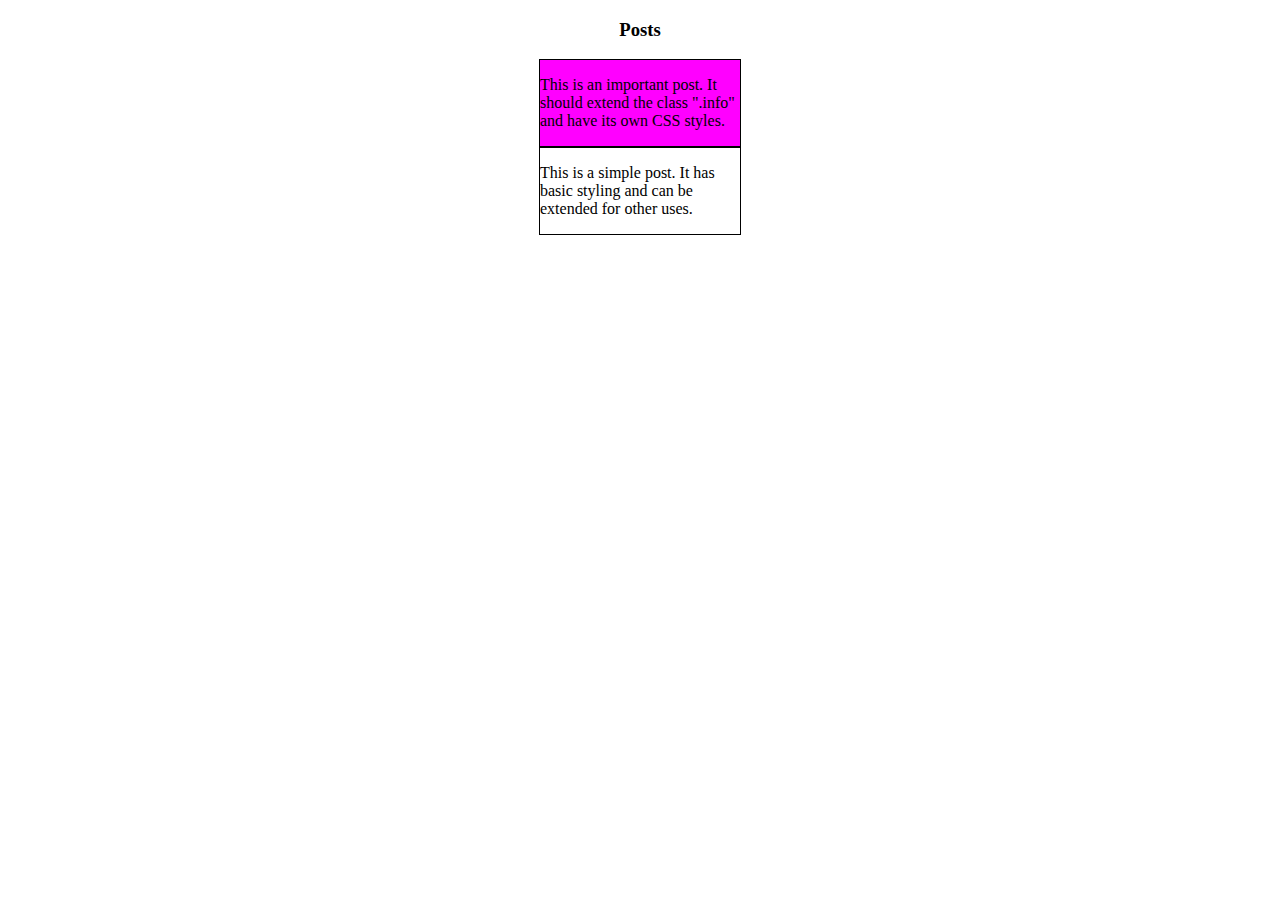
<file: front-end-libraries/sass/index.html>
<!DOCTYPE html>
<html lang="en">

<head>
    <meta charset="UTF-8">
    <meta http-equiv="X-UA-Compatible" content="IE=edge">
    <meta name="viewport" content="width=device-width, initial-scale=1.0">
    <link rel="stylesheet" href="style.css">
    <title>Document</title>
</head>

<body>
    <h3>Posts</h3>
    <div class="info-important">
      <p>This is an important post. It should extend the class ".info" and have its own CSS styles.</p>
    </div>
    
    <div class="info">
      <p>This is a simple post. It has basic styling and can be extended for other uses.</p>
    </div>
</body>

</html>
</file>
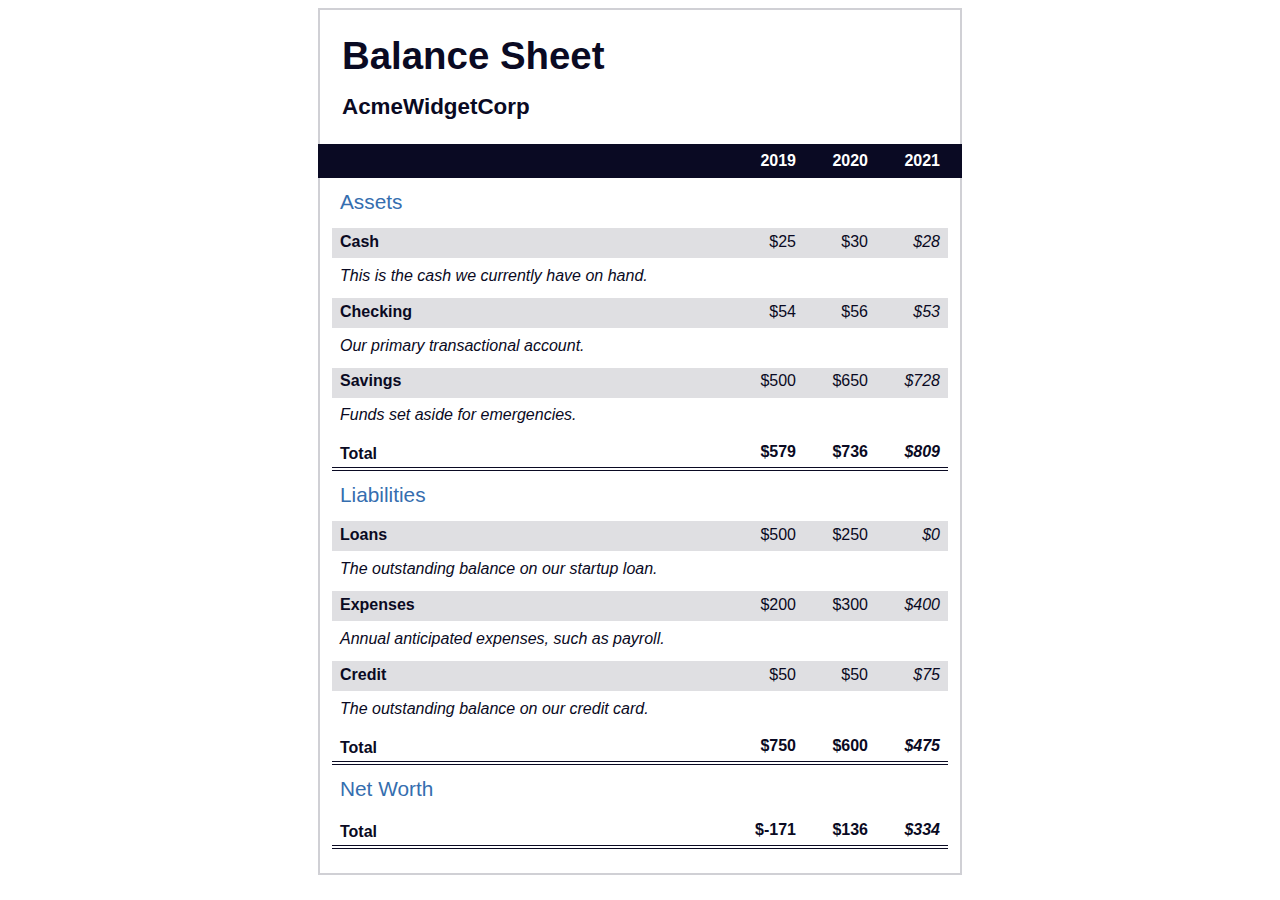
<file: responsive-web-design/balance-sheet/index.html>
<!DOCTYPE html>
<html>
  <head>
    <meta charset="UTF-8">
    <meta name="viewport" content="width=device-width, initial-scale=1.0">
    <title>Balance Sheet</title>
    <link rel="stylesheet" type="text/css" href="./styles.css">
  </head>
  <body>
    <main>
      <section>
        <h1>
          <span class="flex">
            <span>AcmeWidgetCorp</span>
            <span>Balance Sheet</span>
          </span>
        </h1>
        <div id="years" aria-hidden="true">
          <span class="year">2019</span>
          <span class="year">2020</span>
          <span class="year">2021</span>
        </div>
        <div class="table-wrap">
          <table>
            <caption>Assets</caption>
            <thead>
              <tr>
                <td></td>
                <th><span class="sr-only year">2019</span></th>
                <th><span class="sr-only year">2020</span></th>
                <th class="current"><span class="sr-only year">2021</span></th>
              </tr>
            </thead>
            <tbody>
              <tr class="data">
                <th>Cash <span class="description">This is the cash we currently have on hand.</span></th>
                <td>$25</td>
                <td>$30</td>
                <td class="current">$28</td>
              </tr>
              <tr class="data">
                <th>Checking <span class="description">Our primary transactional account.</span></th>
                <td>$54</td>
                <td>$56</td>
                <td class="current">$53</td>
              </tr>
              <tr class="data">
                <th>Savings <span class="description">Funds set aside for emergencies.</span></th>
                <td>$500</td>
                <td>$650</td>
                <td class="current">$728</td>
              </tr>
              <tr class="total">
                <th>Total <span class="sr-only">Assets</span></th>
                <td>$579</td>
                <td>$736</td>
                <td class="current">$809</td>
              </tr>
            </tbody>
          </table>
          <table>
            <caption>Liabilities</caption>
            <thead>
              <tr>
              <td></td>
              <th><span class="sr-only">2019</span></th>
              <th><span class="sr-only">2020</span></th>
              <th><span class="sr-only">2021</span></th>
              </tr>
            </thead>
            <tbody>
              <tr class="data">
                <th>Loans <span class="description">The outstanding balance on our startup loan.</span></th>
                <td>$500</td>
                <td>$250</td>
                <td class="current">$0</td>
              </tr>
              <tr class="data">
                <th>Expenses <span class="description">Annual anticipated expenses, such as payroll.</span></th>
                <td>$200</td>
                <td>$300</td>
                <td class="current">$400</td>
              </tr>
              <tr class="data">
                <th>Credit <span class="description">The outstanding balance on our credit card.</span></th>
                <td>$50</td>
                <td>$50</td>
                <td class="current">$75</td>
              </tr>
              <tr class="total">
                <th>Total <span class="sr-only">Liabilities</span></th>
                <td>$750</td>
                <td>$600</td>
                <td class="current">$475</td>
              </tr>
            </tbody>
          </table>
          <table>
            <caption>Net Worth</caption>
            <thead>
              <tr>
              <td></td>
              <th><span class="sr-only">2019</span></th>
              <th><span class="sr-only">2020</span></th>
              <th><span class="sr-only">2021</span></th>
              </tr>
            </thead>
            <tbody>
              <tr class="total">
                <th>Total <span class="sr-only">Net Worth</span></th>
                <td>$-171</td>
                <td>$136</td>
                <td class="current">$334</td>
              </tr>
            </tbody>
          </table>
        </div>
      </section>
    </main>
  </body>
</html>
</file>
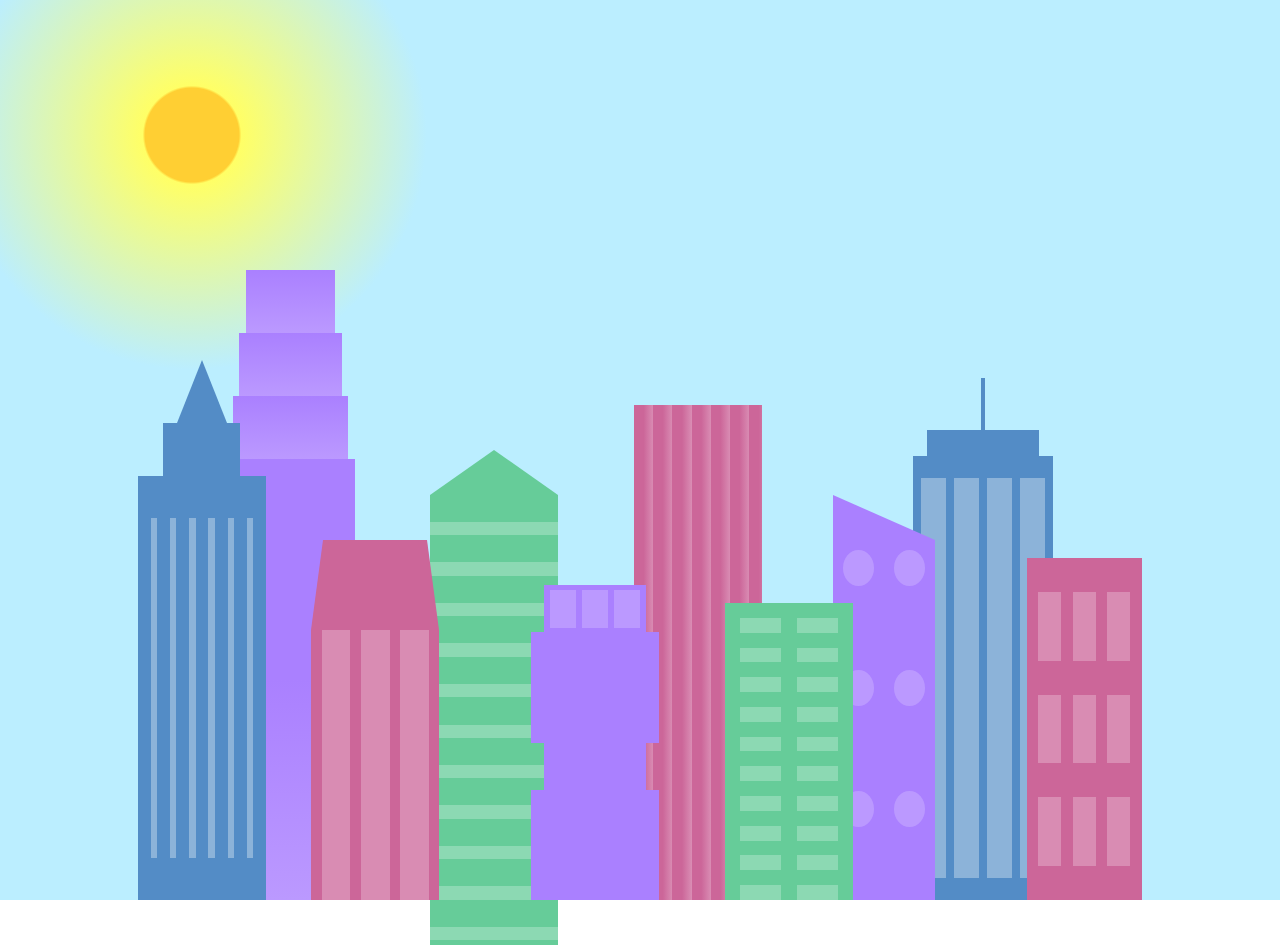
<file: responsive-web-design/city-skyline/index.html>
<!DOCTYPE html>
<html>    
  <head>
    <title>City Skyline</title>
    <link href="styles.css" rel="stylesheet" type="text/css" />   
  </head>

  <body>
    <div class="background-buildings sky">
      <div></div>
      <div></div>
      <div class="bb1 building-wrap">
        <div class="bb1a bb1-window"></div>
        <div class="bb1b bb1-window"></div>
        <div class="bb1c bb1-window"></div>
        <div class="bb1d"></div>
      </div>
      <div class="bb2">
        <div class="bb2a"></div>
        <div class="bb2b"></div>
      </div>
      <div class="bb3"></div>
      <div></div>
      <div class="bb4 building-wrap">
        <div class="bb4a"></div>
        <div class="bb4b"></div>
        <div class="bb4c window-wrap">
          <div class="bb4-window"></div>
          <div class="bb4-window"></div>
          <div class="bb4-window"></div>
          <div class="bb4-window"></div>
        </div>
      </div>
      <div></div>
      <div></div>
    </div>

    <div class="foreground-buildings">
      <div></div>
      <div></div>
      <div class="fb1 building-wrap">
        <div class="fb1a"></div>
        <div class="fb1b"></div>
        <div class="fb1c"></div>
      </div>
      <div class="fb2">
        <div class="fb2a"></div>
        <div class="fb2b window-wrap">
          <div class="fb2-window"></div>
          <div class="fb2-window"></div>
          <div class="fb2-window"></div>
        </div>
      </div>
      <div></div>
      <div class="fb3 building-wrap">
        <div class="fb3a window-wrap">
          <div class="fb3-window"></div>
          <div class="fb3-window"></div>
          <div class="fb3-window"></div>
        </div>
        <div class="fb3b"></div>
        <div class="fb3a"></div>
        <div class="fb3b"></div>
      </div>
      <div class="fb4">
        <div class="fb4a"></div>
        <div class="fb4b">
          <div class="fb4-window"></div>
          <div class="fb4-window"></div>
          <div class="fb4-window"></div>
          <div class="fb4-window"></div>
          <div class="fb4-window"></div>
          <div class="fb4-window"></div>
        </div>
      </div>
      <div class="fb5"></div>
      <div class="fb6"></div>
      <div></div>
      <div></div>
    </div>
  </body>
</html>
</file>
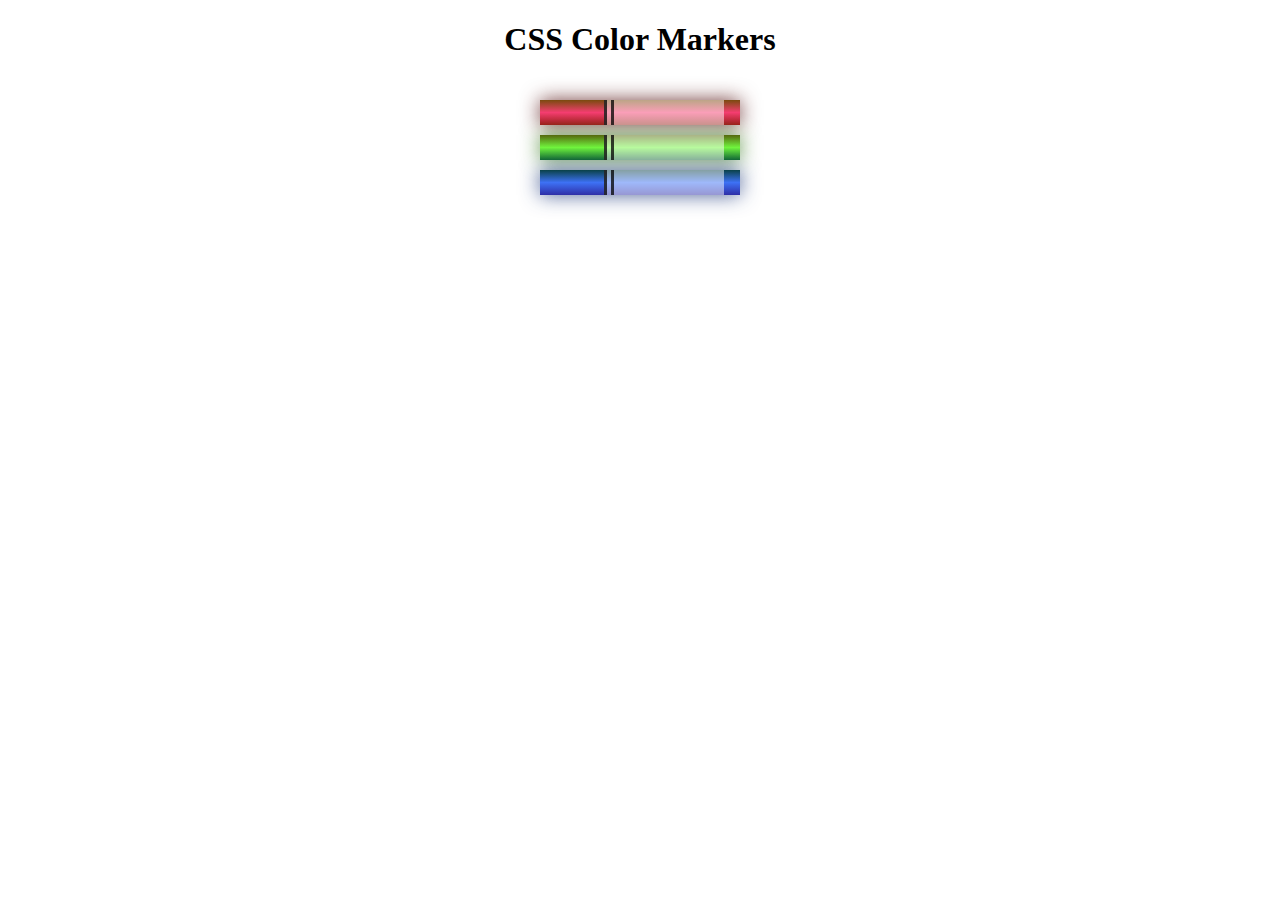
<file: responsive-web-design/colored-markers/index.html>
<!DOCTYPE html>
<html>
  <head>
    <meta charset="utf-8">
    <meta name="viewport" content="width=device-width, initial-scale=1.0">
    <title>Colored Markers</title>
    <link rel="stylesheet" type="text/css" href="styles.css">
  </head>
  <body>
    <h1>CSS Color Markers</h1>
    <div class="container">
      <div class="marker red">
        <div class="cap"></div>
        <div class="sleeve"></div>
      </div>
      <div class="marker green">
        <div class="cap"></div>
        <div class="sleeve"></div>
      </div>
      <div class="marker blue">
        <div class="cap"></div>
        <div class="sleeve"></div>
      </div>
    </div>
  </body>
</html>
</file>
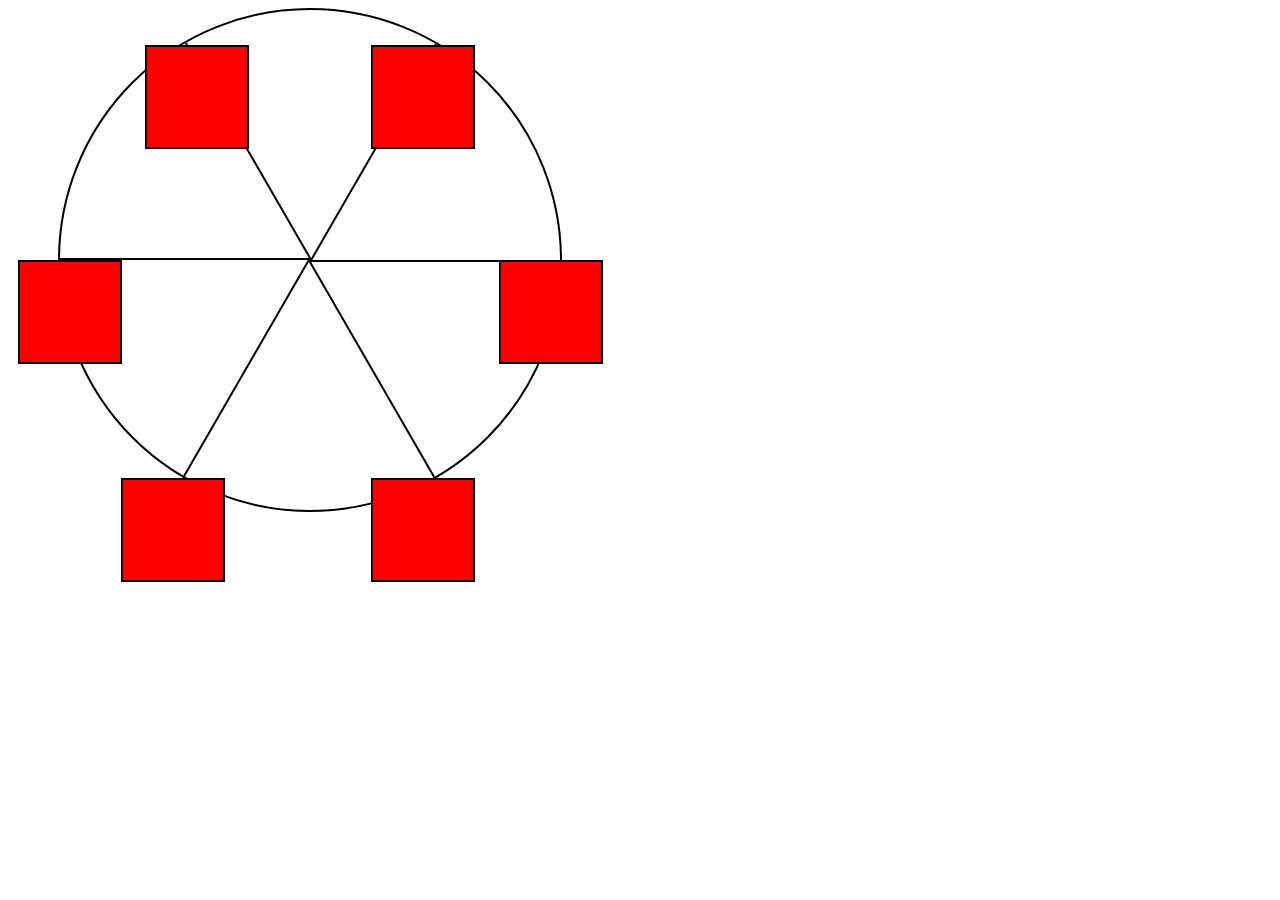
<file: responsive-web-design/ferris-wheel/index.html>
<!DOCTYPE html>
<html>
  <head>
    <meta charset="UTF-8">
    <title>Ferris Wheel</title>
    <link rel="stylesheet" href="./styles.css">
  </head>
  <body>
    <div class="wheel">
      <span class="line"></span>
      <span class="line"></span>
      <span class="line"></span>
      <span class="line"></span>
      <span class="line"></span>
      <span class="line"></span>

      <div class="cabin"></div>
      <div class="cabin"></div>
      <div class="cabin"></div>
      <div class="cabin"></div>
      <div class="cabin"></div>
      <div class="cabin"></div>
    </div>
  </body>
</html>
</file>
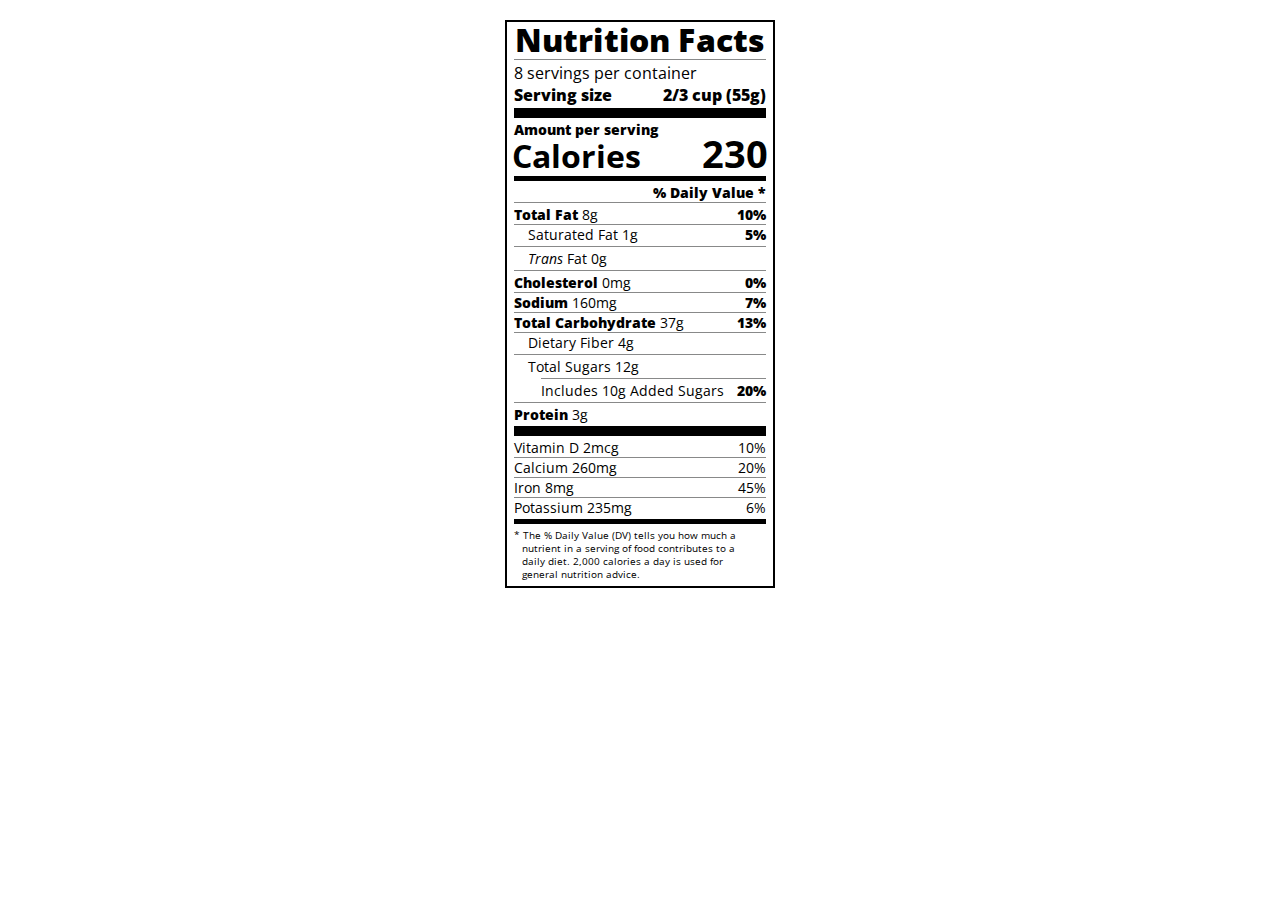
<file: responsive-web-design/nutrition-label/index.html>
<!DOCTYPE html>
<html lang="en">
  <head>
    <meta charset="UTF-8">
    <title>Nutrition Label</title>
    <link href="https://fonts.googleapis.com/css?family=Open+Sans:400,700,800" rel="stylesheet">
    <link href="./styles.css" rel="stylesheet">
  </head>
  <body>
    <div class="label">
      <header>
        <h1 class="bold">Nutrition Facts</h1>
        <div class="divider"></div>
        <p>8 servings per container</p>
        <p class="bold">Serving size <span class="right">2/3 cup (55g)</span></p>
      </header>
      <div class="divider lg"></div>
      <div class="calories-info">
        <p class="bold sm-text">Amount per serving</p>
        <h1>Calories <span class="right">230</span></h1>
      </div>
      <div class="divider md"></div>
      <div class="daily-value sm-text">
        <p class="right bold no-divider">% Daily Value *</p>
        <div class="divider"></div>
        <p><span class="bold">Total Fat</span> 8g <span class="bold right">10%</span></p>
        <p class="indent no-divider">Saturated Fat 1g <span class="bold right">5%</span></p>
        <div class="divider"></div>
        <p class="indent no-divider"><i>Trans</i> Fat 0g</p>
        <div class="divider"></div>
        <p><span class="bold">Cholesterol</span> 0mg <span class="right bold">0%</span></p>
        <p><span class="bold">Sodium</span> 160mg <span class="right bold">7%</span></p>
        <p><span class="bold">Total Carbohydrate</span> 37g <span class="right bold">13%</span></p>
        <p class="indent no-divider">Dietary Fiber 4g</p>
        <div class="divider"></div>
        <p class="indent no-divider">Total Sugars 12g</p>
        <div class="divider dbl-indent"></div>
        <p class="dbl-indent no-divider">Includes 10g Added Sugars <span class="right bold">20%</span>
        <div class="divider"></div>
        <p class="no-divider"><span class="bold">Protein</span> 3g</p>
        <div class="divider lg"></div>
        <p>Vitamin D 2mcg <span class="right">10%</span></p>
        <p>Calcium 260mg <span class="right">20%</span></p>
        <p>Iron 8mg <span class="right">45%</span></p>
        <p class="no-divider">Potassium 235mg <span class="right">6%</span></p>
      </div>
      <div class="divider md"></div>
      <p class="note">* The % Daily Value (DV) tells you how much a nutrient in a serving of food contributes to a daily diet. 2,000 calories a day is used for general nutrition advice.</p>
    </div>
  </body>
</html>
</file>
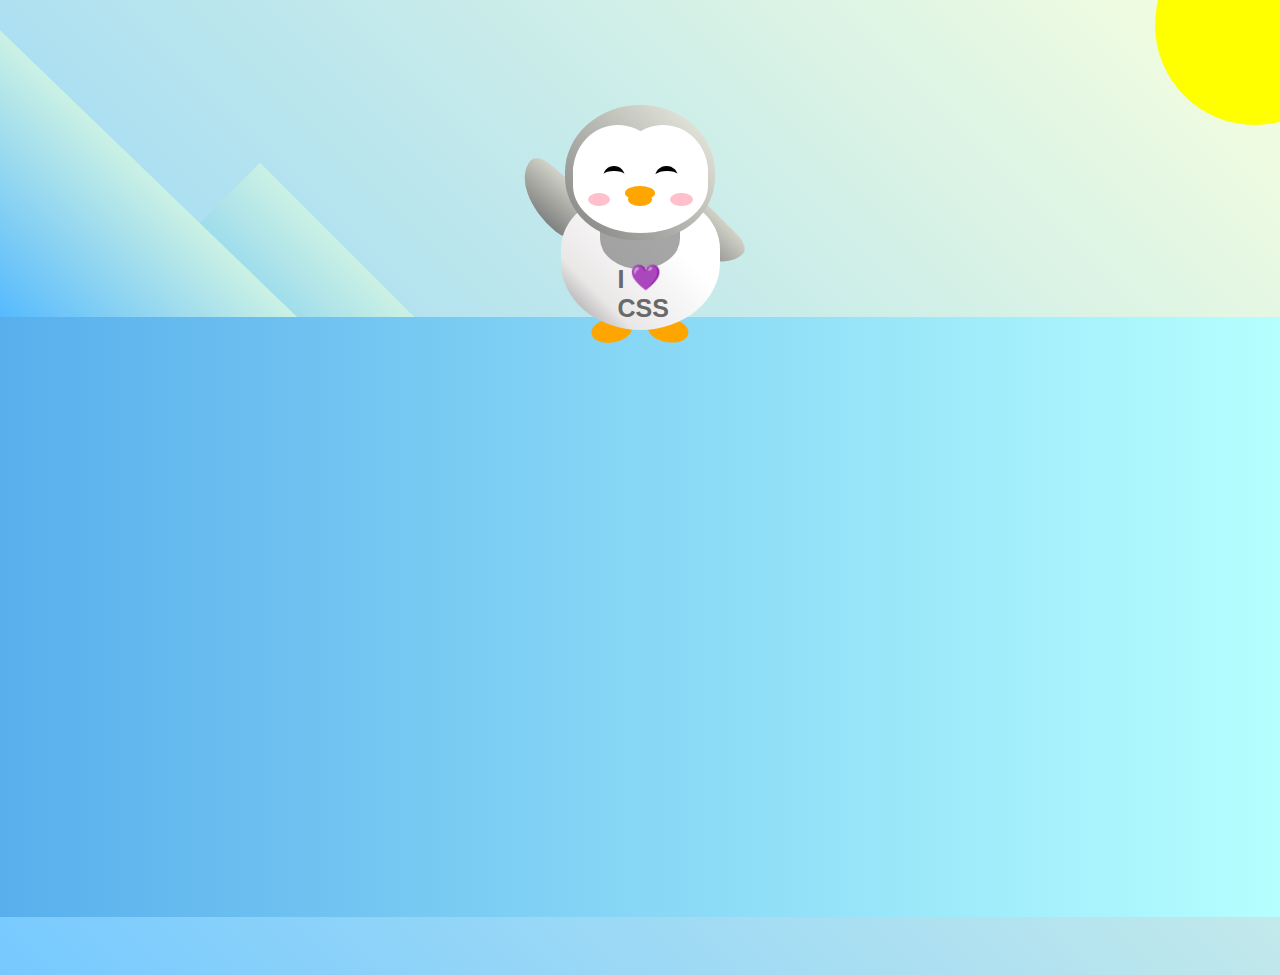
<file: responsive-web-design/penguin/index.html>
<!DOCTYPE html>
<html>
  <head>
    <meta charset="UTF-8" />
    <link rel="stylesheet" type="text/css" href="./styles.css" />
    <title>Penguin</title>
    <meta name="viewport" content="width=device-width, initial-scale=1.0" />
  </head>

  <body>
    <div class="left-mountain"></div>
    <div class="back-mountain"></div>
    <div class="sun"></div>
    <div class="penguin">
      <div class="penguin-head">
        <div class="face left"></div>
        <div class="face right"></div>
        <div class="chin"></div>
        <div class="eye left">
          <div class="eye-lid"></div>
        </div>
        <div class="eye right">
          <div class="eye-lid"></div>
        </div>
        <div class="blush left"></div>
        <div class="blush right"></div>
        <div class="beak top"></div>
        <div class="beak bottom"></div>
      </div>
      <div class="shirt">
        <div>💜</div>
        <p>I CSS</p>
      </div> 
      <div class="penguin-body">
        <div class="arm left"></div>
        <div class="arm right"></div>
        <div class="foot left"></div>
        <div class="foot right"></div>
      </div>
    </div>

    <div class="ground"></div>
  </body>
</html>
</file>
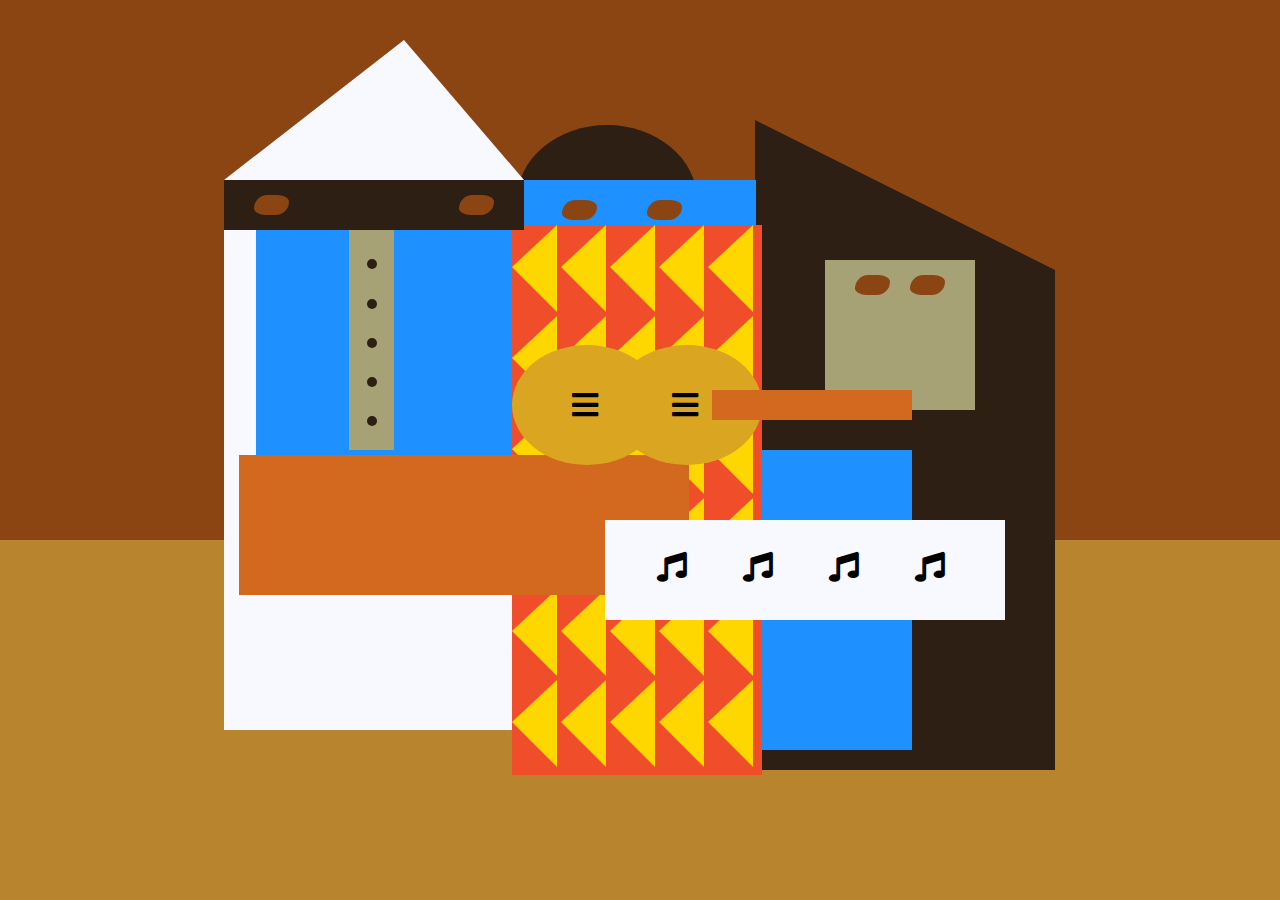
<file: responsive-web-design/picasso-painting/index.html>
<!DOCTYPE html>
<html>
  <head>
    <meta charset="utf-8">
    <title>Picasso Painting</title>
    <link rel="stylesheet" type="text/css" href="./styles.css" />
    <link rel="stylesheet" href="https://use.fontawesome.com/releases/v5.8.2/css/all.css">
  </head>
  <body>
    <div id="back-wall"></div>
        <div class="characters">
          <div id="offwhite-character">
            <div id="white-hat"></div>
            <div id="black-mask">
              <div class="eyes left"></div>
              <div class="eyes right"></div>
            </div>
            <div id="gray-instrument">
              <div class="black-dot"></div>
              <div class="black-dot"></div>
              <div class="black-dot"></div>
              <div class="black-dot"></div>
              <div class="black-dot"></div>
            </div>
            <div id="tan-table"></div>
          </div>
          <div id="black-character">
            <div id="black-hat"></div>
            <div id="gray-mask">
              <div class="eyes left"></div>
              <div class="eyes right"></div>
            </div>
            <div id="white-paper">
              <i class="fas fa-music"></i>
              <i class="fas fa-music"></i>
              <i class="fas fa-music"></i>
              <i class="fas fa-music"></i>
            </div>
          </div>
          <div class="blue" id="blue-left"></div>
          <div class="blue" id="blue-right"></div>
          <div id="orange-character">
            <div id="black-round-hat"></div>
            <div id="eyes-div">
              <div class="eyes left"></div>
              <div class="eyes right"></div>
            </div>
            <div id="triangles">
              <div class="triangle"></div>
              <div class="triangle"></div>
              <div class="triangle"></div>
              <div class="triangle"></div>
              <div class="triangle"></div>
              <div class="triangle"></div>
              <div class="triangle"></div>
              <div class="triangle"></div>
              <div class="triangle"></div>
              <div class="triangle"></div>
              <div class="triangle"></div>
              <div class="triangle"></div>
              <div class="triangle"></div>
              <div class="triangle"></div>
              <div class="triangle"></div>
              <div class="triangle"></div>
              <div class="triangle"></div>
              <div class="triangle"></div>
              <div class="triangle"></div>
              <div class="triangle"></div>
              <div class="triangle"></div>
              <div class="triangle"></div>
              <div class="triangle"></div>
              <div class="triangle"></div>
              <div class="triangle"></div>
              <div class="triangle"></div>
              <div class="triangle"></div>
              <div class="triangle"></div>
              <div class="triangle"></div>
              <div class="triangle"></div>
            </div>
            <div id="guitar">
              <div class="guitar" id="guitar-left">
                <i class="fas fa-bars"></i>
              </div>
              <div class="guitar" id="guitar-right">
                <i class="fas fa-bars"></i>
              </div>
              <div id="guitar-neck"></div>
            </div>
          </div>
        </div>
  </body>
</html>
</file>
<file: front-end-libraries/sass/style.css>
h3 {
  text-align: center;
}

.info, .info-important {
  width: 200px;
  border: 1px solid black;
  margin: 0 auto;
}

.info-important {
  background-color: magenta;
}

/*# sourceMappingURL=style.css.map */
</file>
<file: responsive-web-design/balance-sheet/styles.css>
span[class~="sr-only"] {
    border: 0 !important;
    clip: rect(1px, 1px, 1px, 1px) !important;
    clip-path: inset(50%) !important;
    -webkit-clip-path: inset(50%) !important;
    height: 1px !important;
    width: 1px !important;
    position: absolute !important;
    overflow: hidden !important;
    white-space: nowrap !important;
    padding: 0 !important;
    margin: -1px !important;
  }
  
  html {
    box-sizing: border-box;
  }
  
  body {
    font-family: sans-serif;
    color: #0a0a23;
  }
  
  h1 {
    max-width: 37.25rem;
    margin: 0 auto;
    padding: 1.5rem 1.25rem;
  }
  
  h1 .flex {
    display: flex;
    flex-direction: column-reverse;
    gap: 1rem;
  }
  
  h1 .flex span:first-of-type {
    font-size: 0.7em;
  }
  
  h1 .flex span:last-of-type {
    font-size: 1.2em;
  }
  
  section {
    max-width: 40rem;
    margin: 0 auto;
    border: 2px solid #d0d0d5;
  }
  
  #years {
    display: flex;
    justify-content: flex-end;
    position: sticky;
    top: 0;
    background: #0a0a23;
    color: #fff;
    z-index: 999;
    padding: 0.5rem calc(1.25rem + 2px) 0.5rem 0;
    margin: 0 -2px;
  }
  
  #years span[class] {
    font-weight: bold;
    width: 4.5rem;
    text-align: right;
  }
  
  .table-wrap {
    padding: 0 0.75rem 1.5rem 0.75rem;
  }
  
  table {
    border-collapse: collapse;
    border: 0;
    width: 100%;
    position: relative;
    margin-top: 3rem;
  }
  
  table caption {
    color: #356eaf;
    font-size: 1.3em;
    font-weight: normal;
    position: absolute;
    top: -2.25rem;
    left: 0.5rem;
  }
  
  tbody td {
    width: 100vw;
    min-width: 4rem;
    max-width: 4rem;
  }
  
  tbody th {
    width: calc(100% - 12rem);
  }
  
  tr[class="total"] {
    border-bottom: 4px double #0a0a23;
    font-weight: bold;
  }
  
  tr[class="total"] th {
    text-align: left;
    padding: 0.5rem 0 0.25rem 0.5rem;
  }
  
  tr.total td {
    text-align: right;
    padding: 0 0.25rem;
  }
  
  tr.total td:nth-of-type(3) {
    padding-right: 0.5rem;
  }
  
  tr.total:hover {
    background-color: #99c9ff;
  }
  
  td.current {
    font-style: italic;
  }
  
  tr.data {
    background-image: linear-gradient(to bottom, #dfdfe2 1.845rem, white 1.845rem);
  }
  
  tr.data th {
    text-align: left;
    padding-top: 0.3rem;
    padding-left: 0.5rem;
  }
  
  tr.data th .description {
    display: block;
    font-weight: normal;
    font-style: italic;
    padding: 1rem 0 0.75rem;
    margin-right: -13.5rem;
  }
  
  tr.data td {
    vertical-align: top;
    padding: 0.3rem 0.25rem 0;
    text-align: right;
  }
  
  tr.data td:last-of-type {
    padding-right: 0.5rem;
  }
</file>
<file: responsive-web-design/city-skyline/styles.css>
:root {
    --building-color1: #aa80ff;
    --building-color2: #66cc99;
    --building-color3: #cc6699;
    --building-color4: #538cc6;
    --window-color1: #bb99ff;
    --window-color2: #8cd9b3;
    --window-color3: #d98cb3;
    --window-color4: #8cb3d9;
  }
  
  * {
    box-sizing: border-box;
  }
  
  body {
    height: 100vh;
    margin: 0;
    overflow: hidden;
  }
  
  .background-buildings, .foreground-buildings {
    width: 100%;
    height: 100%;
    display: flex;
    align-items: flex-end;
    justify-content: space-evenly;
    position: absolute;
    top: 0;
  }
  
  .building-wrap {
    display: flex;
    flex-direction: column;
    align-items: center;
  }
  
  .window-wrap {
    display: flex;
    align-items: center;
    justify-content: space-evenly;
  }
  
  .sky {
    background: radial-gradient(
        closest-corner circle at 15% 15%,
        #ffcf33,
        #ffcf33 20%,
        #ffff66 21%,
        #bbeeff 100%
      );
  }
  
  /* BACKGROUND BUILDINGS - "bb" stands for "background building" */
  .bb1 {
    width: 10%;
    height: 70%;
  }
  
  .bb1a {
    width: 70%;
  }
    
  .bb1b {
    width: 80%;
  }
    
  .bb1c {
    width: 90%;
  }
  
  .bb1d {
    width: 100%;
    height: 70%;
    background: linear-gradient(
        var(--building-color1) 50%,
        var(--window-color1)
      );
  }
  
  .bb1-window {
    height: 10%;
    background: linear-gradient(
        var(--building-color1),
        var(--window-color1)
      );
  }
  
  .bb2 {
    width: 10%;
    height: 50%;
  }
  
  .bb2a {
    border-bottom: 5vh solid var(--building-color2);
    border-left: 5vw solid transparent;
    border-right: 5vw solid transparent;
  }
  
  .bb2b {
    width: 100%;
    height: 100%;
    background: repeating-linear-gradient(
        var(--building-color2),
        var(--building-color2) 6%,
        var(--window-color2) 6%,
        var(--window-color2) 9%
      );
  }
  
  .bb3 {
    width: 10%;
    height: 55%;
    background: repeating-linear-gradient(
        90deg,
        var(--building-color3),
        var(--building-color3),
        var(--window-color3) 15%
      );
  }
  
  .bb4 {
    width: 11%;
    height: 58%;
  }
  
  .bb4a {
    width: 3%;
    height: 10%;
    background-color: var(--building-color4);
  }
  
  .bb4b {
    width: 80%;
    height: 5%;
    background-color: var(--building-color4);
  }
    
  .bb4c {
    width: 100%;
    height: 85%;
    background-color: var(--building-color4);
  }
  
  .bb4-window {
    width: 18%;
    height: 90%;
    background-color: var(--window-color4);
  }
  
  /* FOREGROUND BUILDINGS - "fb" stands for "foreground building" */
  .fb1 {
    width: 10%;
    height: 60%;
  }
  
  .fb1a {
    border-bottom: 7vh solid var(--building-color4);
    border-left: 2vw solid transparent;
    border-right: 2vw solid transparent;
  }
  
  .fb1b {
    width: 60%;
    height: 10%;
    background-color: var(--building-color4);
  }
    
  .fb1c {
    width: 100%;
    height: 80%;
    background: repeating-linear-gradient(
        90deg,
        var(--building-color4),
        var(--building-color4) 10%,
        transparent 10%,
        transparent 15%
      ),
      repeating-linear-gradient(
        var(--building-color4),
        var(--building-color4) 10%,
        var(--window-color4) 10%,
        var(--window-color4) 90%
      );
  }
  
  .fb2 {
    width: 10%;
    height: 40%;
  }
  
  .fb2a {
    width: 100%;
    border-bottom: 10vh solid var(--building-color3);
    border-left: 1vw solid transparent;
    border-right: 1vw solid transparent;
  }
  
  .fb2b {
    width: 100%;
    height: 75%;
    background-color: var(--building-color3);
  }
  
  .fb2-window {
    width: 22%;
    height: 100%;
    background-color: var(--window-color3);
  }
  
  .fb3 {
    width: 10%;
    height: 35%;
  }
    
  .fb3a {
    width: 80%;
    height: 15%;
    background-color: var(--building-color1);
  }
    
  .fb3b {
    width: 100%;
    height: 35%;
    background-color: var(--building-color1);
  }
  
  .fb3-window {
    width: 25%;
    height: 80%;
    background-color: var(--window-color1);
  }
  
  .fb4 {
    width: 8%;
    height: 45%;
    position: relative;
    left: 10%;
  }
  
  .fb4a {
    border-top: 5vh solid transparent;
    border-left: 8vw solid var(--building-color1);
  }
  
  .fb4b {
    width: 100%;
    height: 89%;
    background-color: var(--building-color1);
    display: flex;
    flex-wrap: wrap;
  }
  
  .fb4-window {
    width: 30%;
    height: 10%;
    border-radius: 50%;
    background-color: var(--window-color1);
    margin: 10%;
  }
  
  .fb5 {
    width: 10%;
    height: 33%;
    position: relative;
    right: 10%;
    background: repeating-linear-gradient(
        var(--building-color2),
        var(--building-color2) 5%,
        transparent 5%,
        transparent 10%
      ),
      repeating-linear-gradient(
        90deg,
        var(--building-color2),
        var(--building-color2) 12%,
        var(--window-color2) 12%,
        var(--window-color2) 44%
      );
  }
  
  .fb6 {
    width: 9%;
    height: 38%;
    background: repeating-linear-gradient(
        90deg,
        var(--building-color3),
        var(--building-color3) 10%,
        transparent 10%,
        transparent 30%
      ),
      repeating-linear-gradient(
        var(--building-color3),
        var(--building-color3) 10%,
        var(--window-color3) 10%,
        var(--window-color3) 30%
      );
  }
  
  @media (max-width: 1000px) {
    :root {
      --building-color1: #000;
      --building-color2: #000;
      --building-color3: #000;
      --building-color4: #000;
      --window-color1: #777;
      --window-color2: #777;
      --window-color3: #777;
      --window-color4: #777;
    }
    .sky {
      background: radial-gradient(
          closest-corner circle at 15% 15%,
          #ccc,
          #ccc 20%,
          #445 21%,
          #223 100%
        );
    }
  }
</file>
<file: responsive-web-design/colored-markers/styles.css>
h1 {
    text-align: center;
  }
  
  .container {
    background-color: rgb(255, 255, 255);
    padding: 10px 0;
  }
  
  .marker {
    width: 200px;
    height: 25px;
    margin: 10px auto;
  }
  
  .cap {
    width: 60px;
    height: 25px;
  }
  
  .sleeve {
    width: 110px;
    height: 25px;
    background-color: rgba(255, 255, 255, 0.5);
    border-left: 10px double rgba(0, 0, 0, 0.75);
  }
  
  .cap, .sleeve {
    display: inline-block;
  }
  
  .red {
    background: linear-gradient(rgb(122, 74, 14), rgb(245, 62, 113), rgb(162, 27, 27));
    box-shadow: 0 0 20px 0 rgba(83, 14, 14, 0.8);
  }
  
  .green {
    background: linear-gradient(#55680D, #71F53E, #116C31);
    box-shadow: 0 0 20px 0 #3B7E20CC;
  }
  
  .blue {
    background: linear-gradient(hsl(186, 76%, 16%), hsl(223, 90%, 60%), hsl(240, 56%, 42%));
    box-shadow: 0 0 20px 0 hsla(223, 59%, 31%, 0.8);
  }
</file>
<file: responsive-web-design/ferris-wheel/styles.css>
.wheel {
    border: 2px solid black;
    border-radius: 50%;
    margin-left: 50px;
    position: absolute;
    height: 55vw;
    width: 55vw;
    max-width: 500px;
    max-height: 500px;
    animation-name: wheel;
    animation-duration: 10s;
    animation-iteration-count: infinite;
    animation-timing-function: linear;
  }
  
  .line {
    background-color: black;
    width: 50%;
    height: 2px;
    position: absolute;
    top: 50%;
    left: 50%;
    transform-origin: 0% 0%;
  }
  
  .line:nth-of-type(2) {
    transform: rotate(60deg);
  }
  .line:nth-of-type(3) {
    transform: rotate(120deg);
  }
  .line:nth-of-type(4) {
    transform: rotate(180deg);
  }
  .line:nth-of-type(5) {
    transform: rotate(240deg);
  }
  .line:nth-of-type(6) {
    transform: rotate(300deg);
  }
  
  .cabin {
    background-color: red;
    width: 20%;
    height: 20%;
    position: absolute;
    border: 2px solid;
    transform-origin: 50% 0%;
    animation: cabins 10s ease-in-out infinite;
  }
  
  .cabin:nth-of-type(1) {
    right: -8.5%;
    top: 50%;
  }
  .cabin:nth-of-type(2) {
    right: 17%;
    top: 93.5%;
  }
  .cabin:nth-of-type(3) {
    right: 67%;
    top: 93.5%;
  }
  .cabin:nth-of-type(4) {
    left: -8.5%;
    top: 50%;
  }
  .cabin:nth-of-type(5) {
    left: 17%;
    top: 7%;
  }
  .cabin:nth-of-type(6) {
    right: 17%;
    top: 7%;
  }
  
  @keyframes wheel {
     0% {
       transform: rotate(0deg);
     }
     100% {
       transform: rotate(360deg);
     }
  }
  
  @keyframes cabins {
    0% {
      transform: rotate(0deg);
    }
    25% {
      background-color: yellow;
    }
    50% {
      background-color: purple;
    }
    75% {
      background-color: yellow;
    }
    100% {
      transform: rotate(-360deg);
    }
  }
</file>
<file: responsive-web-design/nutrition-label/styles.css>
* {
    box-sizing: border-box;
  }
  
  html {
    font-size: 16px;
  }
  
  body {
    font-family: 'Open Sans', sans-serif;
  }
  
  .label {
    border: 2px solid black;
    width: 270px;
    margin: 20px auto;
    padding: 0 7px;
  }
  
  header h1 {
    text-align: center;
    margin: -4px 0;
    letter-spacing: 0.15px
  }
  
  p {
    margin: 0;
  }
  
  .divider {
    border-bottom: 1px solid #888989;
    margin: 2px 0;
    clear: right;
  }
  
  .bold {
    font-weight: 800;
  }
  
  .right {
    float: right;
  }
  
  .lg {
    height: 10px;
  }
  
  .lg, .md {
    background-color: black;
    border: 0;
  }
  
  .md {
    height: 5px;
  }
  
  .sm-text {
    font-size: 0.85rem;
  }
  
  .calories-info h1 {
    margin: -5px -2px;
    overflow: hidden;
  }
  
  .calories-info span {
    font-size: 1.2em;
    margin-top: -7px;
  }
  
  .indent {
    margin-left: 1em;
  }
  
  .dbl-indent {
    margin-left: 2em;
  }
  
  .daily-value p:not(.no-divider) {
    border-bottom: 1px solid #888989;
  }
  
  .note {
    font-size: 0.6rem;
    margin: 5px 0;
    padding: 0 8px;
    text-indent: -8px;
  }
</file>
<file: responsive-web-design/penguin/styles.css>
:root {
    --penguin-face: white;
    --penguin-picorna: orange;
    --penguin-skin: gray;
  }
  
  body {
    background: linear-gradient(45deg, rgb(118, 201, 255), rgb(247, 255, 222));
    margin: 0;
    padding: 0;
    width: 100%;
    height: 100vh;
    overflow: clip;
  }
  
  .left-mountain {
    width: 300px;
    height: 300px;
    background: linear-gradient(rgb(203, 241, 228), rgb(80, 183, 255));
    position: absolute;
    transform: skew(0deg, 44deg);
    z-index: 2;
    margin-top: 100px;
  }
  
  .back-mountain {
    width: 300px;
    height: 300px;
    background: linear-gradient(rgb(203, 241, 228), rgb(47, 170, 255));
    position: absolute;
    z-index: 1;
    transform: rotate(45deg);
    left: 110px;
    top: 225px;
  }
  
  .sun {
    width: 200px;
    height: 200px;
    background-color: yellow;
    position: absolute;
    border-radius: 50%;
    top: -75px;
    right: -75px;
  }
  
  .penguin {
    width: 300px;
    height: 300px;
    margin: auto;
    margin-top: 75px;
    z-index: 4;
    position: relative;
    transition: transform 1s ease-in-out 0ms;
  }
  
  .penguin * {
    position: absolute;
  }
  
  .penguin:active {
    transform: scale(1.5);
    cursor: not-allowed;
  }
  
  .penguin-head {
    width: 50%;
      height: 45%;
    background: linear-gradient(
      45deg,
          var(--penguin-skin),
          rgb(239, 240, 228)
      );
      border-radius: 70% 70% 65% 65%;
    top: 10%;
    left: 25%;
    z-index: 1;
  }
  
  .face {
    width: 60%;
    height: 70%;
    background-color: var(--penguin-face);
    border-radius: 70% 70% 60% 60%;
    top: 15%;
  }
  
  .face.left {
    left: 5%;
  }
  
  .face.right {
    right: 5%;
  }
  
  .chin {
    width: 90%;
    height: 70%;
    background-color: var(--penguin-face);
    top: 25%;
    left: 5%;
    border-radius: 70% 70% 100% 100%;
  }
  
  .eye {
    width: 15%;
    height: 17%;
    background-color: black;
    top: 45%;
    border-radius: 50%;
  }
  
  .eye.left {
    left: 25%;
  }
  
  .eye.right {
    right: 25%;
  }
  
  .eye-lid {
    width: 150%;
    height: 100%;
    background-color: var(--penguin-face);
    top: 25%;
    left: -23%;
    border-radius: 50%;
  }
  
  .blush {
    width: 15%;
    height: 10%;
    background-color: pink;
    top: 65%;
    border-radius: 50%;
  }
  
  .blush.left {
    left: 15%;
  }
  
  .blush.right {
    right: 15%;
  }
  
  .beak {
    height: 10%;
    background-color: var(--penguin-picorna);
    border-radius: 50%;
  }
  
  .beak.top {
    width: 20%;
      top: 60%;
      left: 40%;
  }
  
  .beak.bottom {
    width: 16%;
    top: 65%;
    left: 42%;
  }
  
  .shirt {
    font: bold 25px Helvetica, sans-serif;
    top: 165px;
    left: 127.5px;
    z-index: 1;
    color: #6a6969;
  }
  
  .shirt div {
    font-weight:  initial;
    top: 22.5px;
    left: 12px;
  }
  
  .penguin-body {
    width: 53%;
    height: 45%;
    background: linear-gradient(
      45deg,
          rgb(134, 133, 133) 0%,
          rgb(234, 231, 231) 25%,
          white 67%
      );
    border-radius: 80% 80% 100% 100%;
    top: 40%;
    left: 23.5%;
  }
  
  .penguin-body::before {
    content: "";
    position: absolute;
    width: 50%;
    height: 45%;
    background-color: var(--penguin-skin);
    top: 10%;
    left: 25%;
    border-radius: 0% 0% 100% 100%;
    opacity: 70%;
  }
  
  .arm {
    width: 30%;
    height: 60%;
    background: linear-gradient(
      90deg,
      var(--penguin-skin),
      rgb(209, 210, 199)
    );
    border-radius: 30% 30% 30% 120%;
    z-index: -1;
  }
  
  .arm.left {
    top: 35%;
    left: 5%;
    transform-origin: top left; 
    transform: rotate(130deg) scaleX(-1);
    animation: 3s linear infinite wave;
  }
  
  .arm.right {
    top: 0%;
    right: -5%;
    transform: rotate(-45deg);
  }
  
  @keyframes wave {
    10% {
      transform: rotate(110deg) scaleX(-1);
    }
    20% {
      transform: rotate(130deg) scaleX(-1);
    }
    30% {
      transform: rotate(110deg) scaleX(-1);
    }
    40% {
      transform: rotate(130deg) scaleX(-1);
    }
  }
  
  .foot {
    width:  15%;
    height: 30%;
    background-color: var(--penguin-picorna);
    top: 85%;
    border-radius: 50%;
    z-index: -1;
  }
  
  .foot.left {
    left: 25%;
    transform: rotate(80deg);
  }
  
  .foot.right {
    right: 25%;
    transform: rotate(-80deg);
  }
  
  .ground {
    width: 100vw;
    height: calc(100vh - 300px);
    background: linear-gradient(90deg, rgb(88, 175, 236), rgb(182, 255, 255));
    z-index: 3;
    position: absolute;
    margin-top: -58px;
  }
</file>
<file: responsive-web-design/picasso-painting/styles.css>
body {
    background-color: rgb(184, 132, 46);
  }
  
  #back-wall {
    background-color: #8B4513;
    width: 100%;
    height: 60%;
    position: absolute;
    top: 0;
    left: 0;
    z-index: -1;
  }
  
  #offwhite-character {
    width: 300px;
    height: 550px;
    background-color: GhostWhite;
    position: absolute;
    top: 20%;
    left: 17.5%;
  }
  
  #white-hat {
    width: 0;
    height: 0;
    border-style: solid;
    border-width: 0 120px 140px 180px;
    border-top-color: transparent;
    border-right-color: transparent;
    border-bottom-color: GhostWhite;
    border-left-color: transparent;
    position: absolute;
    top: -140px;
    left: 0;
  }
  
  #black-mask {
    width: 100%;
    height: 50px;
    background-color: rgb(45, 31, 19);
    position: absolute;
    top: 0;
    left: 0;
    z-index: 1;
  }
  
  #gray-instrument {
    width: 15%;
    height: 40%;
    background-color: rgb(167, 162, 117);
    position: absolute;
    top: 50px;
    left: 125px;
    z-index: 1;
  }
  
  .black-dot {
    width: 10px;
    height: 10px;
    background-color: rgb(45, 31, 19);
    border-radius: 50%;
    display: block;
    margin: auto;
    margin-top: 65%;
  }
  
  #tan-table {
    width: 450px;
    height: 140px;
    background-color: #D2691E;
    position: absolute;
    top: 275px;
    left: 15px;
    z-index: 1;
  }
  
  #black-character {
    width: 300px;
    height: 500px;
    background-color: rgb(45, 31, 19);
    position: absolute;
    top: 30%;
    left: 59%;
  }
  
  #black-hat {
    width: 0;
    height: 0;
    border-style: solid;
    border-width: 150px 0 0 300px;
    border-top-color: transparent;
    border-right-color: transparent;
    border-bottom-color: transparent;
    border-left-color: rgb(45, 31, 19);
    position: absolute;
    top: -150px;
    left: 0;
  }
  
  #gray-mask {
    width: 150px;
    height: 150px;
    background-color: rgb(167, 162, 117);
    position: absolute;
    top: -10px;
    left: 70px;
  }
  
  #white-paper {
    width: 400px;
    height: 100px;
    background-color: GhostWhite;
    position: absolute;
    top: 250px;
    left: -150px;
    z-index: 1;
  }
  
  .fa-music {
    display: inline-block;
    margin-top: 8%;
    margin-left: 13%;
  }
  
  .blue {
    background-color: #1E90FF;
  }
  
  #blue-left {
    width: 500px;
    height: 300px;
    position: absolute;
    top: 20%;
    left: 20%;
  }
  
  #blue-right {
    width: 400px;
    height: 300px;
    position: absolute;
    top: 50%;
    left: 40%;
  }
  
  #orange-character {
    width: 250px;
    height: 550px;
    background-color: rgb(240, 78, 42);
    position: absolute;
    top: 25%;
    left: 40%;
  }
  
  #black-round-hat {
    width: 180px;
    height: 150px;
    background-color: rgb(45, 31, 19);
    border-radius: 50%;
    position: absolute;
    top: -100px;
    left: 5px;
    z-index: -1;
  }
  
  #eyes-div {
    width: 180px;
    height: 50px;
    position: absolute;
    top: -40px;
    left: 20px;
    z-index: 3;
  }
  
  #triangles {
    width: 250px;
    height: 550px;
  }
  
  .triangle {
    width: 0;
    height: 0;
    border-style: solid;
    border-width: 42px 45px 45px 0;
    border-top-color: transparent;
    border-right-color: Gold; /* yellow */
    border-bottom-color: transparent;
    border-left-color: transparent;
    display: inline-block;
  }
  
  #guitar {
    width: 100%;
    height: 100px;
    position: absolute;
    top: 120px;
    left: 0px;
    z-index: 3;
  }
  
  .guitar {
    width: 150px;
    height: 120px;
    background-color: Goldenrod;
    border-radius: 50%;
  }
  
  #guitar-left {
    position: absolute;
    left: 0px;
  }
  
  #guitar-right {
    position: absolute;
    left: 100px;
  }
  
  .fa-bars {
    display: block;
    margin-top: 30%;
    margin-left: 40%;
  }
  
  #guitar-neck {
    width: 200px;
    height: 30px;
    background-color: #D2691E;
    position: absolute;
    top: 45px;
    left: 200px;
    z-index: 3;
  }
  
  .eyes {
    width: 35px;
    height: 20px;
    background-color: #8B4513;
    border-radius: 20px 50%;
  }
  
  .right {
    position: absolute;
    top: 15px;
    right: 30px;
  }
  
  .left {
    position: absolute;
    top: 15px;
    left: 30px;
  }
  
  .fas {
    font-size: 30px;
  }
</file>
